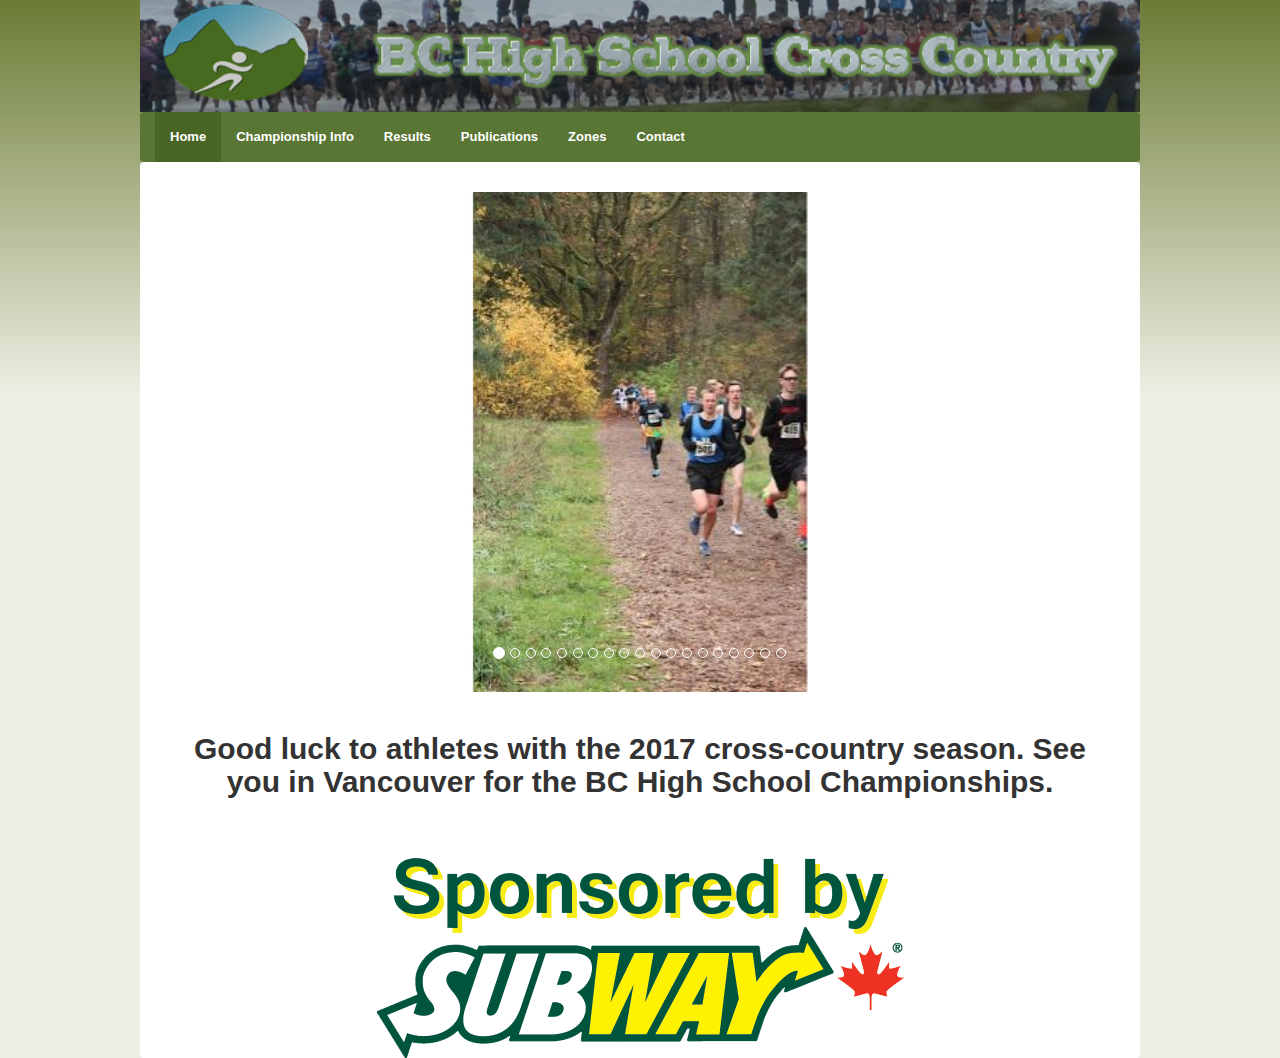
<file: index.html>
<!DOCTYPE html>
<html>
	<head>
		<!--meta http-equiv="Content-Type" content="text/html; charset=utf-8" /-->
		<meta name="viewport" content="width=device-width, initial-scale=1.0">
		<link rel="stylesheet" type="text/css" href="css/bootstrap.min.css" />
		<link rel="stylesheet" type="text/css" href="css/style.css" />
		<style type="text/css">
		#largeImageDiv{
			overflow: hidden;
		}
		.container-fluid{
			padding-top: 30px;
		}
		.carousel-inner > .item > img,
		.carousel-inner > .item > a > img {
			overflow: hidden;
			height: 500px;
			max-width: none;
			margin: auto;
		}	
		</style>
		<script src="js/jquery-2.1.3.min.js"></script>
		<script src="js/bootstrap.min.js"></script>
		<title>BC High School Cross Country</title>
	</head>
	<body>
		<div class="container bg-faded">
			<div class="row" id="bannerDiv">
				<a href="index.html"><img id="banner" class="hidden-sm hidden-xs center-block" src="images/main.png" /></a>
			</div>
			<div class="row menu">	
				<nav class="navbar navbar-default">
					<div class="navbar-header">
						<button type="button" class="navbar-toggle" data-toggle="collapse" data-target="#myNavbar">
							<span class="icon-bar"></span>
							<span class="icon-bar"></span>
							<span class="icon-bar"></span>                        
						</button>
						<span class="navbar-brand visible-xs">BC High School X-Country</span>
					</div>
					<div class="collapse navbar-collapse" id="myNavbar">
						<ul class="nav navbar-nav">
							<li class="active"><a href="index.html">Home</a></li>
							<li><a href="ci.html">Championship Info</a></li>
							<li><a href="r.html">Results</a></li>
							<li><a href="p.html">Publications</a></li>
							<li><a href="z.html">Zones</a></li>
							<li><a href="c.html">Contact</a></li>
						</ul>
					</div>
				</nav>
			</div>
			
			<div class="container-fluid">
				<div id="myCarousel" class="carousel slide" data-ride="carousel">
					<!-- Indicators -->
					<ol class="carousel-indicators">
						  <li data-target="#myCarousel" data-slide-to="0" class="active"></li>
						  <li data-target="#myCarousel" data-slide-to="1"></li>
						  <li data-target="#myCarousel" data-slide-to="2"></li>
						  <li data-target="#myCarousel" data-slide-to="3"></li>
						  <li data-target="#myCarousel" data-slide-to="4"></li>
						  <li data-target="#myCarousel" data-slide-to="5"></li>
						  <li data-target="#myCarousel" data-slide-to="6"></li>
						  <li data-target="#myCarousel" data-slide-to="7"></li>
						  <li data-target="#myCarousel" data-slide-to="8"></li>
						  <li data-target="#myCarousel" data-slide-to="9"></li>
						  <li data-target="#myCarousel" data-slide-to="10"></li>
						  <li data-target="#myCarousel" data-slide-to="11"></li>
						  <li data-target="#myCarousel" data-slide-to="12"></li>
						  <li data-target="#myCarousel" data-slide-to="13"></li>
						  <li data-target="#myCarousel" data-slide-to="14"></li>
						  <li data-target="#myCarousel" data-slide-to="15"></li>
						  <li data-target="#myCarousel" data-slide-to="16"></li>
						  <li data-target="#myCarousel" data-slide-to="17"></li>
						  <li data-target="#myCarousel" data-slide-to="18"></li>
					</ol>

					<!-- Wrapper for slides -->
					<div class="carousel-inner" role="listbox">	
						<div class="item active">
							<img src="images/slideshow/2017_bcxc_0001.jpg" alt="BC's 1">
						</div>
						<div class="item">
							<img src="images/slideshow/2017_bcxc_0002.jpg" alt="BC's 2">
						</div>
						<div class="item">
							<img src="images/slideshow/2017_bcxc_0003.jpg" alt="BC's 3">
						</div>
						<div class="item">
							<img src="images/slideshow/2017_bcxc_0004.jpg" alt="BC's 4">
						</div>
						<div class="item">
							<img src="images/slideshow/2017_bcxc_0005.jpg" alt="BC's 5">
						</div>
						<div class="item">
							<img src="images/slideshow/2017_bcxc_0006.jpg" alt="BC's 6">
						</div>
						<div class="item">
							<img src="images/slideshow/2017_bcxc_0007.jpg" alt="BC's 7">
						</div>
						<div class="item">
							<img src="images/slideshow/2017_bcxc_0008.jpg" alt="BC's 8">
						</div>
						<div class="item">
							<img src="images/slideshow/2017_bcxc_0009.jpg" alt="BC's 9">
						</div>
						<div class="item">
							<img src="images/slideshow/2017_bcxc_0010.jpg" alt="BC's 10">
						</div>
						<div class="item">
							<img src="images/slideshow/2017_bcxc_0011.jpg" alt="BC's 11">
						</div>
						<div class="item">
							<img src="images/slideshow/2017_bcxc_0012.jpg" alt="BC's 12">
						</div>
						<div class="item">
							<img src="images/slideshow/2017_bcxc_0013.jpg" alt="BC's 13">
						</div>
						<div class="item">
							<img src="images/slideshow/2017_bcxc_0014.jpg" alt="BC's 14">
						</div>
						<div class="item">
							<img src="images/slideshow/2017_bcxc_0015.jpg" alt="BC's 15">
						</div>
						<div class="item">
							<img src="images/slideshow/2017_bcxc_0016.jpg" alt="BC's 16">
						</div>
						<div class="item">
							<img src="images/slideshow/2017_bcxc_0017.jpg" alt="BC's 17">
						</div>
						<div class="item">
							<img src="images/slideshow/2017_bcxc_0018.jpg" alt="BC's 18">
						</div>
						<div class="item">
							<img src="images/slideshow/2017_bcxc_0019.jpg" alt="BC's 19">
						</div>
					</div>

				</div>
				<div class="row text-center centeredText">
					<h2>Good luck to athletes with the 2017 cross-country season. See you in Vancouver for the BC High School Championships.</h2>
				</div>
				<div class="row">
					<img class="center-block" src="images/sponsorerby.png" />
				</div>
			</div>
		</div>
	</body>
</html>
</file>
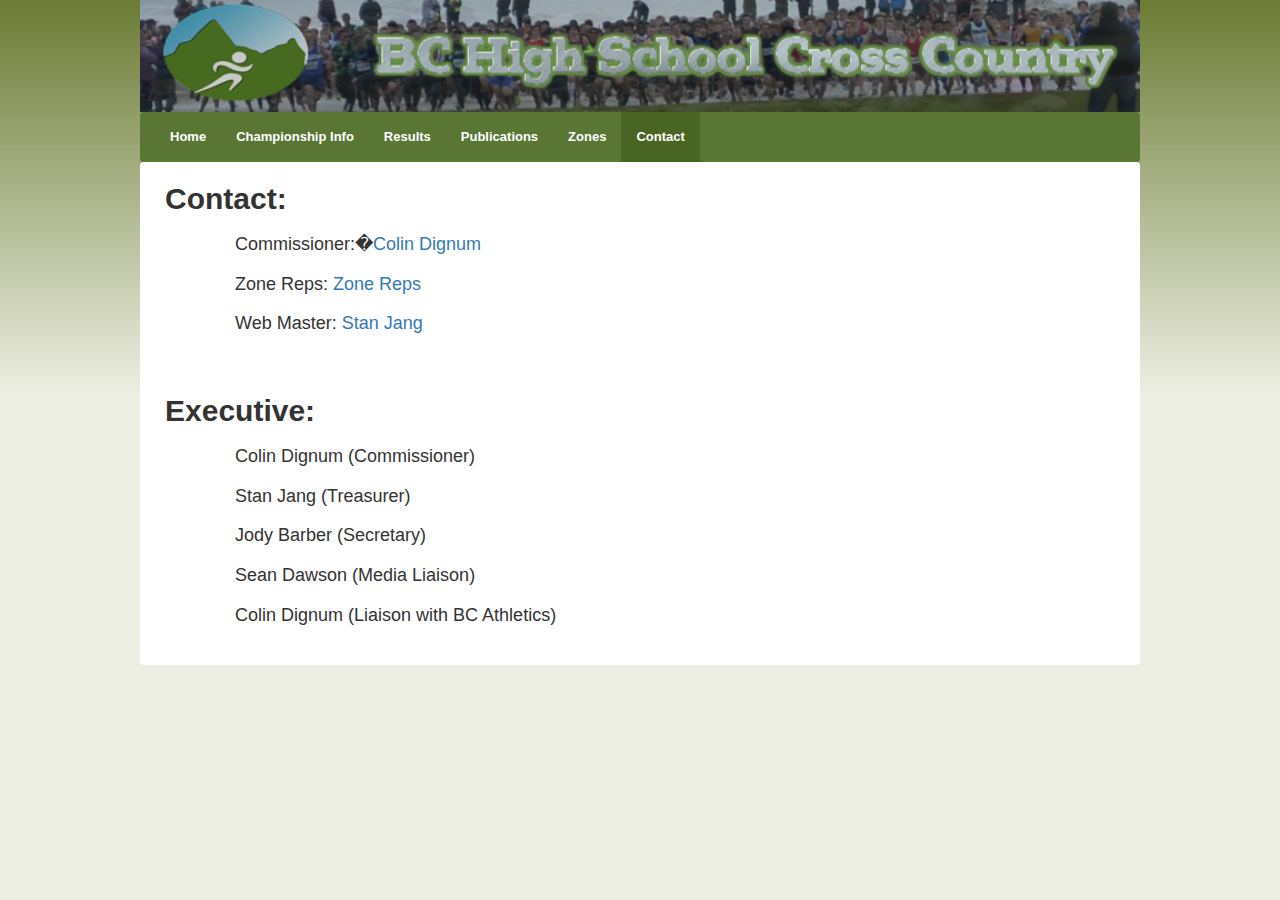
<file: c.html>
<!DOCTYPE html>
<html>
	<head>
		<meta name="viewport" content="width=device-width, initial-scale=1.0">
		<link rel="stylesheet" type="text/css" href="css/bootstrap.min.css" />
		<link rel="stylesheet" type="text/css" href="css/style.css" />
		<script src="js/jquery-2.1.3.min.js"></script>
		<script src="js/bootstrap.min.js"></script>
		<title>BC High School Cross Country</title>
	</head>
	<body>
		<div class="container bg-faded">
			<div class="row" id="bannerDiv">
				<a href="index.html"><img id="banner" class="hidden-sm hidden-xs center-block" src="images/main.png" /></a>
			</div>
			<div class="row menu">	
				<nav class="navbar navbar-default">
					<div class="navbar-header">
						<button type="button" class="navbar-toggle" data-toggle="collapse" data-target="#myNavbar">
							<span class="icon-bar"></span>
							<span class="icon-bar"></span>
							<span class="icon-bar"></span>                        
						</button>
						<span class="navbar-brand visible-xs">BC High School X-Country</span>
					</div>
					<div class="collapse navbar-collapse" id="myNavbar">
						<ul class="nav navbar-nav">
							<li><a href="index.html">Home</a></li>
							<li><a href="ci.html">Championship Info</a></li>
							<li><a href="r.html">Results</a></li>
							<li><a href="p.html">Publications</a></li>
							<li><a href="z.html">Zones</a></li>
							<li class="active"><a href="c.html">Contact</a></li>
						</ul>
					</div>
				</nav>
			</div>
			
			<div class="container-fluid">
				<div class="row infoText">
					<div class="row text-left ">
						<h2>
							Contact: 
						</h2>
					</div>
					<div class="row infoSubText">
						<h4>
							Commissioner:�<a href="mailto:cdignum@wvschools.ca">Colin Dignum</a>
							<br/>
							<br/>
							Zone Reps: <a href="z.html" target="_blank">Zone Reps</a>
							<br/>
							<br/>
							Web Master: <a href="mailto:stan.jang@gmail.com">Stan Jang</a>
						</h4>
					</div>
				</div>
				<div class="row infoText">
					<div class="row text-left ">
						<h2>
							Executive:
						</h2>
					</div>
					<div class="row infoSubText">
						<h4>
							Colin Dignum (Commissioner)
							<br/>
							<br/>
							Stan Jang (Treasurer)
							<br/>
							<br/>
							Jody Barber (Secretary)
							<br/>
							<br/>
							Sean Dawson (Media Liaison)
							<br/>
							<br/>
							Colin Dignum (Liaison with BC Athletics)
						</h4>
					</div>
				</div>
			</div>
		</div>
	</body>
</html>
</file>
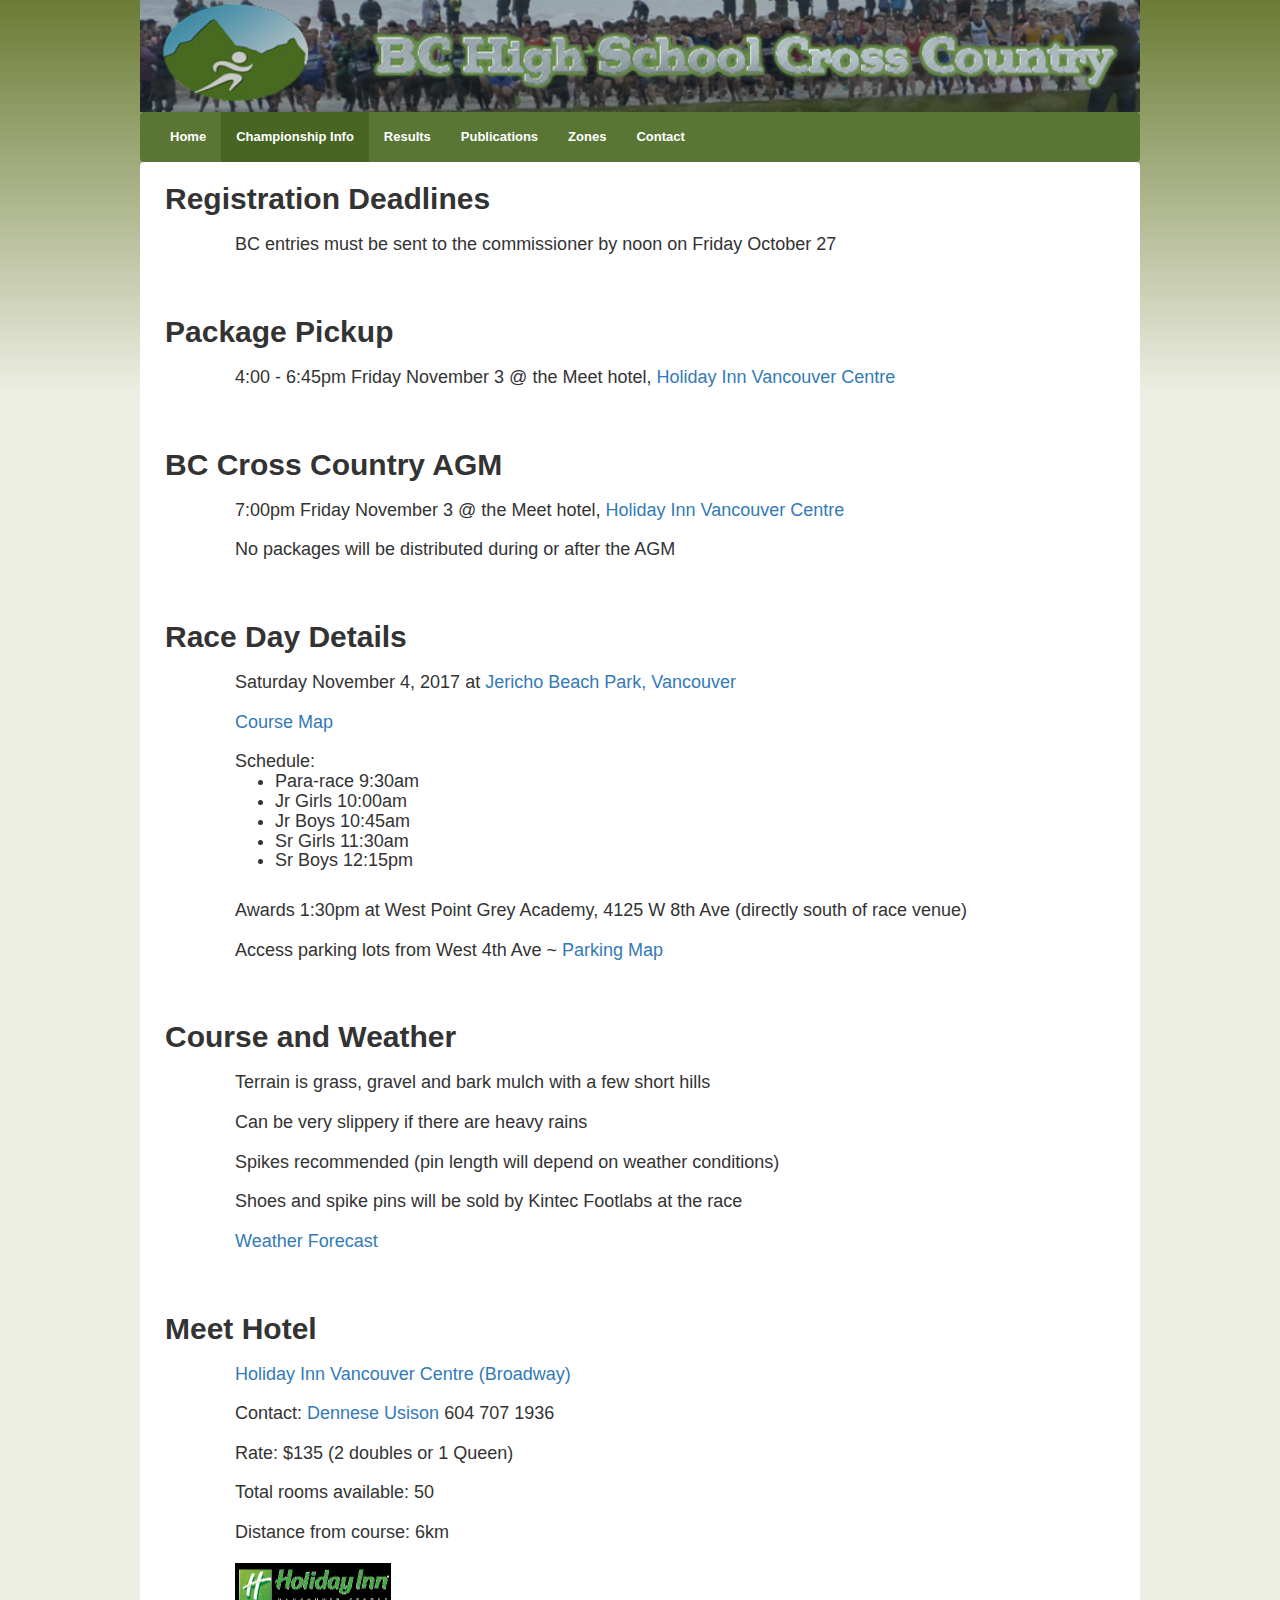
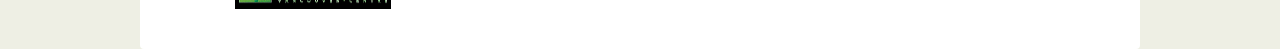
<file: ci.html>
<!DOCTYPE html PUBLIC "-//W3C//DTD XHTML 1.0 Transitional//EN" "http://www.w3.org/TR/xhtml1/DTD/xhtml1-transitional.dtd">
<html xmlns="http://www.w3.org/1999/xhtml">
	<head>
		<meta name="viewport" content="width=device-width, initial-scale=1.0">
		<link rel="stylesheet" type="text/css" href="css/bootstrap.min.css" />
		<link rel="stylesheet" type="text/css" href="css/style.css" />
		<script src="js/jquery-2.1.3.min.js"></script>
		<script src="js/bootstrap.min.js"></script>
		<title>BC High School Cross Country</title>
	</head>
	<body>
		<div class="container bg-faded">
			<div class="row" id="bannerDiv">
				<a href="index.html"><img  id="banner" class="hidden-sm hidden-xs center-block" src="images/main.png" /></a>
			</div>
			<div class="row menu">	
				<nav class="navbar navbar-default">
					<div class="navbar-header">
						<button type="button" class="navbar-toggle" data-toggle="collapse" data-target="#myNavbar">
							<span class="icon-bar"></span>
							<span class="icon-bar"></span>
							<span class="icon-bar"></span>                        
						</button>
						<span class="navbar-brand visible-xs">BC High School X-Country</span>
					</div>
					<div class="collapse navbar-collapse" id="myNavbar">
						<ul class="nav navbar-nav">
							<li><a href="index.html">Home</a></li>
							<li class="active"><a href="ci.html">Championship Info</a></li>
							<li><a href="r.html">Results</a></li>
							<li><a href="p.html">Publications</a></li>
							<li><a href="z.html">Zones</a></li>
							<li><a href="c.html">Contact</a></li>
						</ul>
					</div>
				</nav>
			</div>
			
			<div class="container-fluid">
				<div class="row infoText">
					<div class="row text-left ">
						<h2>
							Registration Deadlines
						</h2>
					</div>
					<div class="row infoSubText">
						<h4>
							BC entries must be sent to the commissioner by noon on Friday October 27
						</h4>
					</div>
				</div>

				<div class="row text-center infoText">
					<div class="row text-left ">
						<h2>
							Package Pickup
						</h2>
					</div>
					<div class="row infoSubText">
						<h4>
							4:00 - 6:45pm Friday November 3 @ the Meet hotel, 
							<a href="https://www.holidayinn.com/redirect?path=hd&brandCode=hi&localeCode=en&regionCode=1&hotelCode=YVRBW&_PMID=99801505&GPC=BCH&viewfullsite=true" target="_blank">Holiday Inn Vancouver Centre</a>
						</h4>
					</div>
				</div>

				<div class="row text-center infoText">
					<div class="row text-left ">
						<h2>
							BC Cross Country AGM
						</h2>
					</div>
					<div class="row infoSubText">
						<h4>
							7:00pm Friday November 3 @ the Meet hotel, 
							<a href="https://www.holidayinn.com/redirect?path=hd&brandCode=hi&localeCode=en&regionCode=1&hotelCode=YVRBW&_PMID=99801505&GPC=BCH&viewfullsite=true" target="_blank">Holiday Inn Vancouver Centre</a>
							<br/>
							<br/>
							No packages will be distributed during or after the AGM
						</h4>
					</div>
				</div>

				<div class="row text-center infoText">
					<div class="row text-left ">
						<h2>
							Race Day Details
						</h2>
					</div>
					<div class="row infoSubText">
						<h4>
							Saturday November 4, 2017 at <a href="https://www.google.ca/maps/place/Jericho+Beach+Park/@49.2713589,-123.1980712,16z/data=!4m5!3m4!1s0x548672f6fcfe11e7:0xe733bcb7a0b38cda!8m2!3d49.2714324!4d-123.1992567" target="_blank"> Jericho Beach Park, Vancouver</a>
							<br/>
							<br/>
							<a href="pdf/2017 BCXC Map.pdf" target="_blank"> Course Map</a>
							<br/>
							<br/>
							Schedule:
							<br/>
							<ul>
								<li>Para-race 9:30am</li>
								<li>Jr Girls 10:00am</li>
								<li>Jr Boys 10:45am</li>
								<li>Sr Girls 11:30am</li>
								<li>Sr Boys 12:15pm</li>
							</ul>
							<br/>
							Awards 1:30pm at West Point Grey Academy, 4125 W 8th Ave (directly south of race venue)
							<br/>
							<br/>
							Access parking lots from West 4th Ave ~ <a href="images/2017 Parking and Awards Venue.png" target="_blank"> Parking Map</a>
						</h4>
					</div>
				</div>

				<div class="row text-center infoText">
					<div class="row text-left ">
						<h2>
							Course and Weather
						</h2>
					</div>
					<div class="row infoSubText">
						<h4>
							Terrain is grass, gravel and bark mulch with a few short hills
							<br/>
							<br/>
							Can be very slippery if there are heavy rains
							<br/>
							<br/>
							Spikes recommended (pin length will depend on weather conditions)
							<br/>
							<br/>
							Shoes and spike pins will be sold by Kintec Footlabs at the race
							<br/>
							<br/>
							<a href="https://www.theweathernetwork.com/ca/14-day-weather-trend/british-columbia/vancouver" target="_blank">Weather Forecast</a>
						</h4>
					</div>
				</div>

				<div class="row text-center infoText">
					<div class="row text-left ">
						<h2>
							Meet Hotel
						</h2>
					</div>
					<div class="row infoSubText">
						<h4>
							<a href="https://www.holidayinn.com/redirect?path=hd&brandCode=hi&localeCode=en&regionCode=1&hotelCode=YVRBW&_PMID=99801505&GPC=BCH&viewfullsite=true" target="_blank">Holiday Inn Vancouver Centre (Broadway)</a>
							<br/>
							<br/>
							Contact: <a href="mailto:dusison@hivancouver.com">Dennese Usison</a> 604 707 1936
							<br/>
							<br/>
							Rate: $135 (2 doubles or 1 Queen)
							<br/>
							<br/>
							Total rooms available: 50
							<br/>
							<br/>
							Distance from course: 6km
							<br/>
							<br/>
							<img src="images/hotel_logo.gif" alt="logo" width="156" height="46">
						</h4>
					</div>
				</div>
			</div>
		</div>
	</body>
</html>
</file>
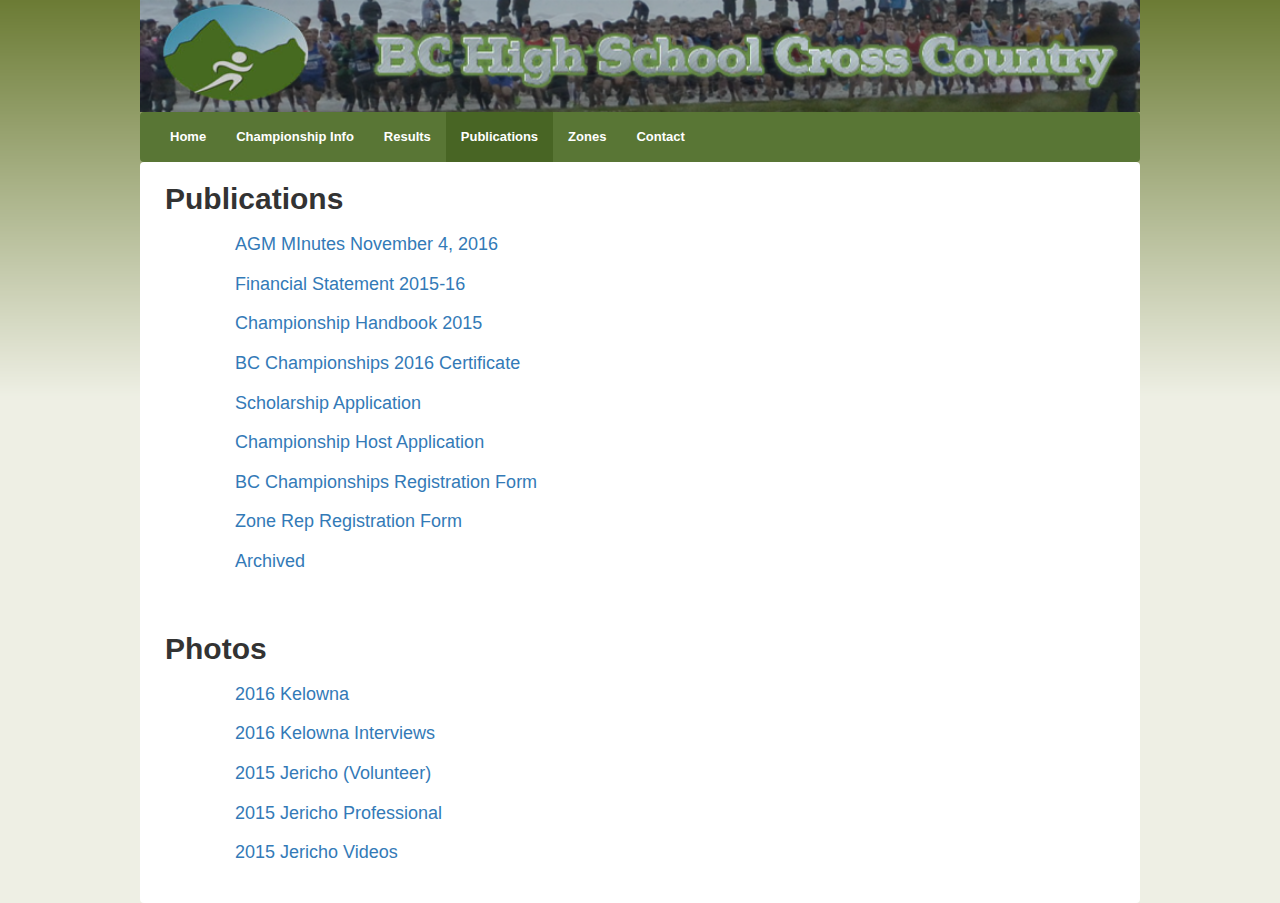
<file: p.html>
<!DOCTYPE html>
<html>
	<head>
		<meta name="viewport" content="width=device-width, initial-scale=1.0">
		<link rel="stylesheet" type="text/css" href="css/bootstrap.min.css" />
		<link rel="stylesheet" type="text/css" href="css/style.css" />
		<script src="js/jquery-2.1.3.min.js"></script>
		<script src="js/bootstrap.min.js"></script>
		<title>BC High School Cross Country</title>
	</head>
	<body>
		<div class="container bg-faded">
			<div class="row" id="bannerDiv">
				<a href="index.html"><img id="banner" class="hidden-sm hidden-xs center-block" src="images/main.png" /></a>
			</div>
			<div class="row menu">	
				<nav class="navbar navbar-default">
					<div class="navbar-header">
						<button type="button" class="navbar-toggle" data-toggle="collapse" data-target="#myNavbar">
							<span class="icon-bar"></span>
							<span class="icon-bar"></span>
							<span class="icon-bar"></span>                        
						</button>
						<span class="navbar-brand visible-xs">BC High School X-Country</span>
					</div>
					<div class="collapse navbar-collapse" id="myNavbar">
						<ul class="nav navbar-nav">
							<li><a href="index.html">Home</a></li>
							<li><a href="ci.html">Championship Info</a></li>
							<li><a href="r.html">Results</a></li>
							<li class="active"><a href="p.html">Publications</a></li>
							<li><a href="z.html">Zones</a></li>
							<li><a href="c.html">Contact</a></li>
						</ul>
					</div>
				</nav>
			</div>
			
			<div class="container-fluid">
				<div class="row infoText">
					<div class="row text-left ">
						<h2>
							Publications
						</h2>
					</div>
					<div class="row infoSubText">
						<h4>
							<a href="pdf/AGM Minutes 2016.pdf" target="_blank">AGM MInutes November 4, 2016</a>
							<br/>
							<br/>
							<a href="pdf/Cross Country Profit &amp; Loss 2016 06 30.pdf" target="_blank">Financial Statement 2015-16</a>
							<br/>
							<br/>
							<a href="pdf/BCHSXCC Handbook - 2015.pdf" target="_blank">Championship Handbook 2015</a>
							<br/>
							<br/>
							<a href="pdf/cert2016.pdf" target="_blank">BC Championships 2016 Certificate</a>
							<br/>
							<br/>
							<a href="documents/BC Cross Country Scholarship Application_2016.docx" target="_blank">Scholarship Application</a>
							<br/>
							<br/>
							<a href="documents/Application to Host Championships.docx" target="_blank">Championship Host Application</a>
							<br/>
							<br/>
							<a href="documents/SCHOOL FORMS BC XC REGISTRATION.doc" target="_blank">BC Championships Registration Form</a>
							<br/>
							<br/>
							<a href="documents/ZONE  BC XC REGISTRATION2014.xls" target="_blank">Zone Rep Registration Form</a>
							<br/>
							<br/>
							<a href="pa.html" target="_blank">Archived</a>
						</h4>
					</div>
				</div>
				<div class="row text-center infoText">
					<div class="row text-left ">
						<h2>
							Photos
						</h2>
					</div>
					<div class="row infoSubText">
						<h4>
							<a href="https://drive.google.com/drive/folders/0B3-uK81wAJO9aWxKQ0VLY3NRNU0" target="_blank">2016 Kelowna</a>
							<br/>
							<br/>
							<a href="http://athleticsillustrated.com/category/video/videos-interviews/" target="_blank">2016 Kelowna Interviews</a>
							<br/>
							<br/>
							<a href="https://drive.google.com/folderview?id=0Bz13Uh4O6adZel9wcGxxMlhNZzQ&amp;usp=sharing" target="_blank">2015 Jericho (Volunteer)</a>
							<br/>
							<br/>
							<a href="http://gotimephotography.photoshelter.com/gallery-collection/2015-BC-HS-X-Country-Championships/C0000MEOhlVvfd9I" target="_blank">2015 Jericho Professional</a>
							<br/>
							<br/>
							<a href="http://athleticsillustrated.com/tag/bcxc/" target="_blank">2015 Jericho Videos</a>
						</h4>
					</div>
				</div>
			</div>
		</div>
	</body>
</html>
</file>
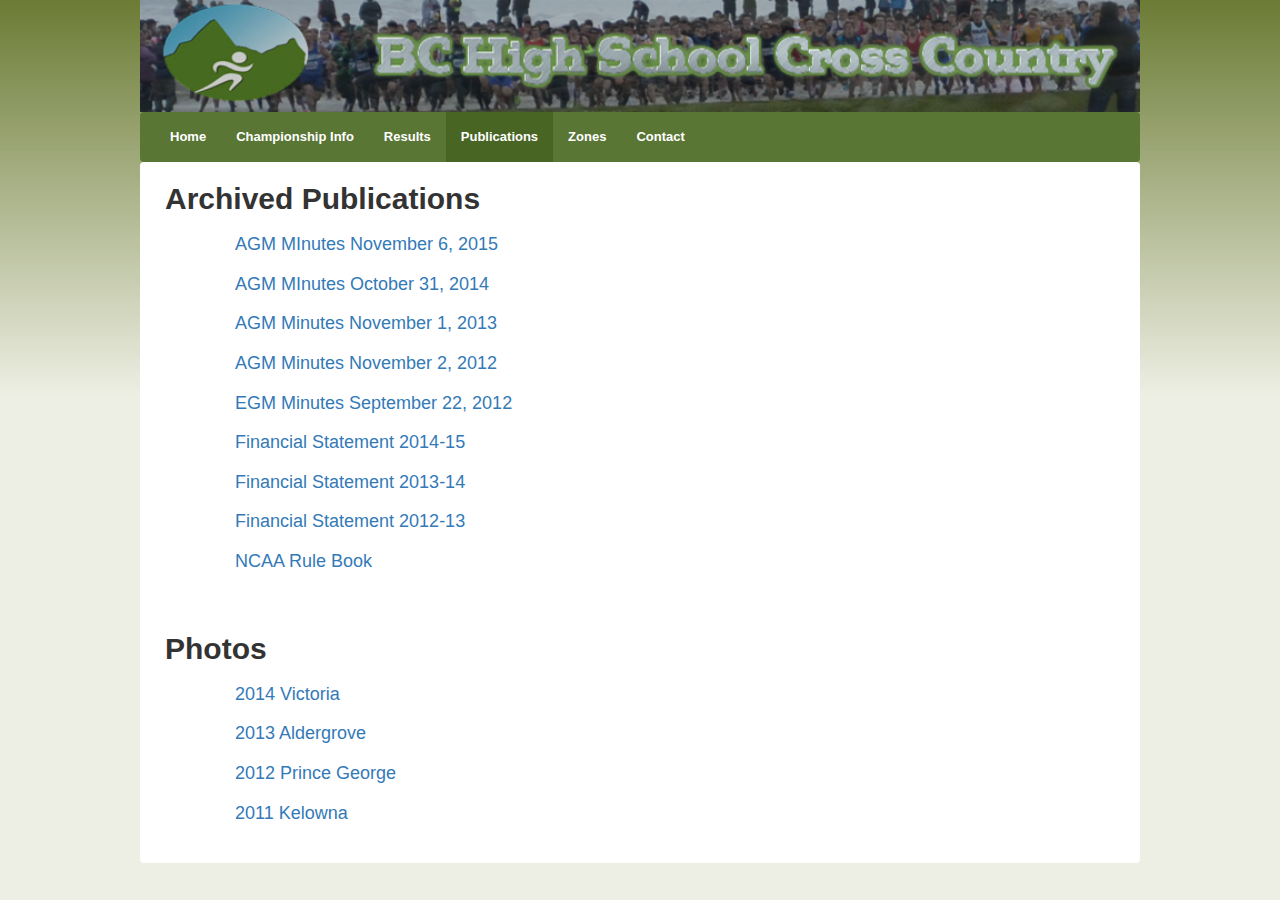
<file: pa.html>
<!DOCTYPE html>
<html>
	<head>
		<meta name="viewport" content="width=device-width, initial-scale=1.0">
		<link rel="stylesheet" type="text/css" href="css/bootstrap.min.css" />
		<link rel="stylesheet" type="text/css" href="css/style.css" />
		<script src="js/jquery-2.1.3.min.js"></script>
		<script src="js/bootstrap.min.js"></script>
		<title>BC High School Cross Country</title>
	</head>
	<body>
		<div class="container bg-faded">
			<div class="row" id="bannerDiv">
				<a href="index.html"><img id="banner" class="hidden-sm hidden-xs center-block" src="images/main.png" /></a>
			</div>
			<div class="row menu">	
				<nav class="navbar navbar-default">
					<div class="navbar-header">
						<button type="button" class="navbar-toggle" data-toggle="collapse" data-target="#myNavbar">
							<span class="icon-bar"></span>
							<span class="icon-bar"></span>
							<span class="icon-bar"></span>                        
						</button>
						<span class="navbar-brand visible-xs">BC High School X-Country</span>
					</div>
					<div class="collapse navbar-collapse" id="myNavbar">
						<ul class="nav navbar-nav">
							<li><a href="index.html">Home</a></li>
							<li><a href="ci.html">Championship Info</a></li>
							<li><a href="r.html">Results</a></li>
							<li class="active"><a href="p.html">Publications</a></li>
							<li><a href="z.html">Zones</a></li>
							<li><a href="c.html">Contact</a></li>
						</ul>
					</div>
				</nav>
			</div>
			
			<div class="container-fluid">
				<div class="row infoText">
					<div class="row text-left ">
						<h2>
							Archived Publications
						</h2>
					</div>
					<div class="row infoSubText">
						<h4>
							<a href="pdf/AGM Minutes 2015.pdf" target="_blank">AGM MInutes November 6, 2015</a>
							<br/>
							<br/>
							<a href="pdf/AGM Minutes 2014.pdf" target="_blank">AGM MInutes October 31, 2014</a>
							<br/>
							<br/>
							<a href="pdf/AGM Minutes 2013.pdf" target="_blank">AGM Minutes November  1, 2013</a>
							<br/>
							<br/>
							<a href="pdf/AGM Minutes 2012.pdf" target="_blank">AGM Minutes November 2, 2012</a>
							<br/>
							<br/>
							<a href="pdf/EGM Minutes Sept 22 2012.pdf" target="_blank">EGM Minutes September 22, 2012</a>
							<br/>
							<br/>
							<a href="pdf/Cross%20Country%20Profit%20&%20Loss%202015%2006%2030.pdf" target="_blank">Financial Statement 2014-15</a>
							<br/>
							<br/>
							<a href="pdf/Cross Country Profit &amp; Loss 2014 06 30.pdf" target="_blank">Financial Statement 2013-14</a>
							<br/>
							<br/>
							<a href="pdf/2013 06 30 Cross Country Profit &amp; Loss.pdf" target="_blank">Financial Statement 2012-13</a>
							<br/>
							<br/>
							<a href="pdf/2013-2014-NCAA-Rule-Book.pdf" target="_blank">NCAA Rule Book</a>
						</h4>
					</div>
				</div>
				<div class="row infoText">
					<div class="row text-left ">
						<h2>
							Photos
						</h2>
					</div>
					<div class="row infoSubText">
						<h4>
							<a href="http://www.pbase.com/robwille/2014bcxc" target="_blank">2014 Victoria</a>
							<br/>
							<br/>
							<a href="https://www.dropbox.com/sh/ic0fv0f8zldou63/RJHILs_TZb" target="_blank">2013 Aldergrove</a>
							<br/>
							<br/>
							<a href="https://www.dropbox.com/sh/nnboapll7vauu0p/6yQiGlH_jZ" target="_blank">2012 Prince George</a>
							<br/>
							<br/>
							<a href="http://www.flickr.com/photos/21903966@N02/sets/72157628142992370/" target="_blank">2011 Kelowna</a>
						</h4>
					</div>
				</div>
			</div>
		</div>
	</body>
</html>
</file>
<file: css/style.css>
.showBorder{
	border: 1px solid yellow;
}

body {
	font: 12px Arial, Helvetica, sans-serif;
	font-size: 13px;
	
	background-image:url(../images/background.png);
	
	background-repeat:repeat-x;
	background-color: #EEEFE4;
}

/******** NAVIGATION BAR ********/
menu{ /* Div containing nav bar */
	margin-bottom: -50px;
}
.navbar-default { /* Background colour of nav bar */
	
}
.navbar{ /* The nav bar*/
	background-color: #597635;
	border-color: #597635;
	margin: 0px;
	border: 0px;
}
.navbar-brand{ /* Nav bar title */
	color: #FFFFFF !important;
	font-weight: bold;
}
.active > a{ /* Active nav bar option */
	background-color: #486524 !important;
}
.nav > li > a{ /* Nav bar button text */
	color: #FFFFFF !important;
	font-weight: bold;
}
.nav > li > a:hover{ /* Nav bar button hover text */
	background-color: #6A8746 !important;
}

/******** CONTAINER FOR INFO ********/
.container-fluid{
	margin-left: -15px;
	margin-right: -15px;
	border-radius: 4px;
	background-color: #FFF;
}
@media (min-width: 992px) {
  .container, #banner {
    width: 950px;
  }
}
@media (min-width: 1200px) {
  .container, #banner {
    width: 1000px;
  }
}

/******** TEXT OPTIONS ********/
.centeredText{ /* Centered text, ex. index.html */
	padding-left: 40px;
	padding-right: 40px;
	margin-top: 20px;
	margin-bottom: 20px;
}
.infoText{ /* Info text, ex. ci.html */
	padding-left: 40px;
	padding-right: 40px;
	margin-bottom: 30px;
}
h2{
	font-weight: bold;
}
.infoSubText{ /* Sub text, ex. ci.html */
	padding-left: 70px;
	text-align: left;
}
</file>
